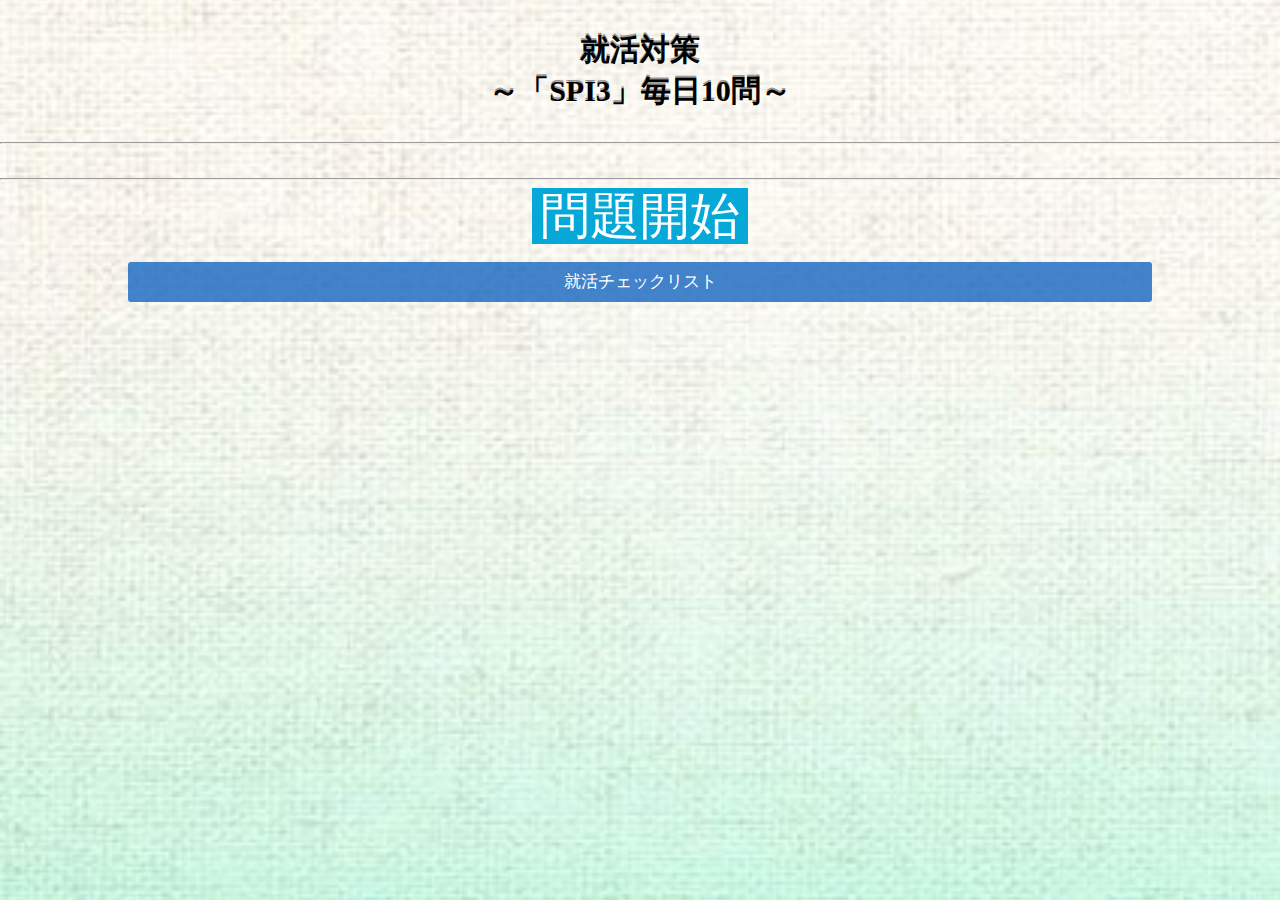
<file: project/www/index.html>
<!DOCTYPE HTML>
<html lang="ja">
<head>
    <meta charset="utf-8">
    <title>Quiz</title>
    <script src="components/loader.js"></script>
    <link rel="stylesheet" href="components/loader.css">
    <link rel="stylesheet" href="css/style.css">
</head>
<body>
 <div id="container">
 <h1>就活対策<br>～「SPI3」毎日10問～</h1><hr>

 <script type="text/javascript">
var num1 = localStorage.getItem("saisinseikaisuu");
var num2 = localStorage.getItem("syuukatupoint");
var sum = parseInt(num1) + parseInt(num2);
//alert(sum);
if(sum==20){document.write("　あなたの就活生ランク：".bold()+"S".fontcolor("olive").fontsize(6).bold()+'<br>'+'<br>');
document.write("　\"どんな会社にでもいけるでしょう\"".bold());}
else if(sum<20&&sum>=15){document.write("　あなたの就活生ランク：".bold()+"A".fontcolor("purple").fontsize(5).bold()+'<br>'+'<br>');
document.write("　\"東証一部上場の大手にいけるでしょう\"".bold());}
else if(sum<15&&sum>=10){document.write("　あなたの就活生ランク：".bold()+"B".fontcolor("blue").fontsize(5).bold()+'<br>'+'<br>');
document.write("　\"東証二部上場の企業にはいけるでしょう\"".bold());}
else if(sum<10&&sum>=5){document.write("　あなたの就活生ランク：".bold()+"C".fontcolor("orange").fontsize(4).bold()+'<br>'+'<br>');
document.write("　\"中小企業ならいけるかもしれません\"".bold());}
else if(sum<5&&sum>=0){document.write("　あなたの就活生ランク：".bold()+"D".fontcolor("red").fontsize(4).bold()+'<br>'+'<br>');
document.write("　\"就職は無理です。もっとがんばりましょう\"".bold());}

document.write("<p>" +"　前回の成績：".bold()+ localStorage.getItem("saisinseikaisuu").bold() +"/10".bold()+ "</p>");
document.write("<p>" +"　チェックリストの成績：".bold()+ localStorage.getItem("syuukatupoint").bold() +"/10".bold()+ "</p>");
 </script> 
 <noscript>JavaScriptがOFFとなっており成績を閲覧できません。</noscript><!javascriptが使えない場合>
 
 <br><hr>
 <CENTER>
 <input type="button"  div class="button2" value="問題開始" onClick="location.href='mondai.html'"><br><br>
 <ons-button onclick="location.href='check.html'" class='choices'>就活チェックリスト</ons-button><br>
 <!input type="button"  value="xxx" onClick="sample_for_3();"><!br>
 <!input type="button"  value="xxx" onClick="sample_for_4();"><!br>
 <!input type="button"  value="xxx" onClick="sample_for_5();"><!br>
 </CENTER>

</body>
</html>
</file>
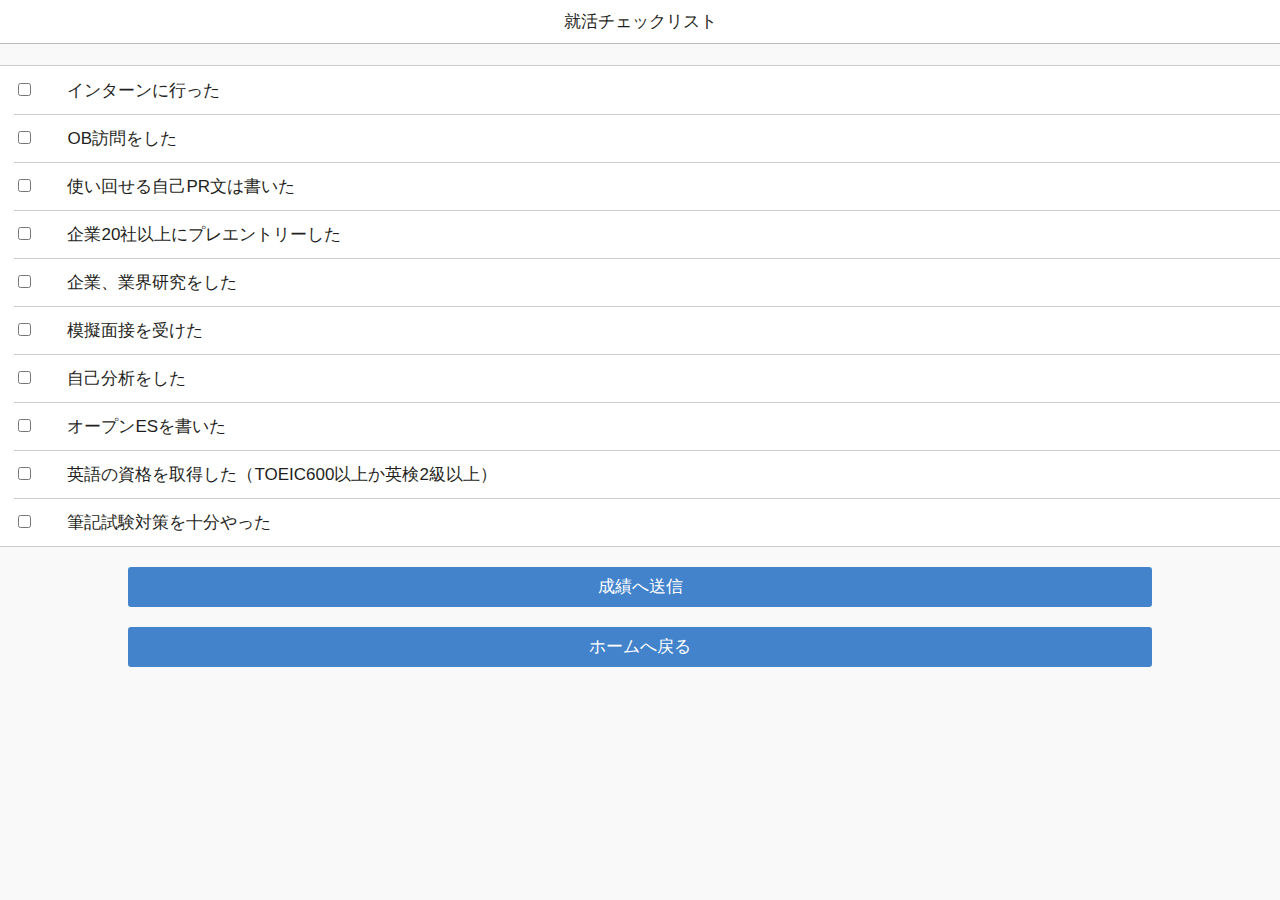
<file: project/www/check.html>
<!DOCTYPE HTML>
<html lang="ja">
<head>
    <meta charset="utf-8">
    <title>check</title>
    <script src="components/loader.js"></script>
    <link rel="stylesheet" href="components/loader.css">
    <link rel="stylesheet" href="css/style.css">
</head>

<body>
<form name="chbox">
<ons-page>
  <ons-toolbar>
    <div class="center">就活チェックリスト</div>
  </ons-toolbar>

  <ons-list>

    <ons-list-header></ons-list-header>

    <ons-list-item modifier="tappable">
      <label class="checkbox checkbox--noborder checkbox--list-item">
        <input type="checkbox"value="1">
        <div class="checkbox__checkmark checkbox--noborder__checkmark checkbox--list-item__checkmark"></div>
        インターンに行った
      </label>
    </ons-list-item>

    <ons-list-item modifier="tappable">
      <label class="checkbox checkbox--noborder checkbox--list-item">
        <input type="checkbox"value="1">
        <div class="checkbox__checkmark checkbox--noborder__checkmark checkbox--list-item__checkmark"></div>
        OB訪問をした
      </label>
    </ons-list-item>

    <ons-list-item modifier="tappable">
      <label class="checkbox checkbox--noborder checkbox--list-item">
        <input type="checkbox"value="1">
        <div class="checkbox__checkmark checkbox--noborder__checkmark checkbox--list-item__checkmark"></div>
        使い回せる自己PR文は書いた
      </label>
    </ons-list-item>

    <ons-list-item modifier="tappable">
      <label class="checkbox checkbox--noborder checkbox--list-item">
        <input type="checkbox"value="1">
        <div class="checkbox__checkmark checkbox--noborder__checkmark checkbox--list-item__checkmark"></div>
        企業20社以上にプレエントリーした
      </label>
    </ons-list-item>

    <ons-list-item modifier="tappable">
      <label class="checkbox checkbox--noborder checkbox--list-item">
        <input type="checkbox"value="1">
        <div class="checkbox__checkmark checkbox--noborder__checkmark checkbox--list-item__checkmark"></div>
        企業、業界研究をした
      </label>
    </ons-list-item>

    <ons-list-item modifier="tappable">
      <label class="checkbox checkbox--noborder checkbox--list-item">
        <input type="checkbox"value="1">
        <div class="checkbox__checkmark checkbox--noborder__checkmark checkbox--list-item__checkmark"></div>
        模擬面接を受けた
      </label>
    </ons-list-item>

    <ons-list-item modifier="tappable">
      <label class="checkbox checkbox--noborder checkbox--list-item">
        <input type="checkbox"value="1">
        <div class="checkbox__checkmark checkbox--noborder__checkmark checkbox--list-item__checkmark"></div>
        自己分析をした
      </label>
    </ons-list-item>

    <ons-list-item modifier="tappable">
      <label class="checkbox checkbox--noborder checkbox--list-item">
        <input type="checkbox"value="1">
        <div class="checkbox__checkmark checkbox--noborder__checkmark checkbox--list-item__checkmark"></div>
        オープンESを書いた
      </label>
    </ons-list-item>

    <ons-list-item modifier="tappable">
      <label class="checkbox checkbox--noborder checkbox--list-item">
        <input type="checkbox"value="1">
        <div class="checkbox__checkmark checkbox--noborder__checkmark checkbox--list-item__checkmark"></div>
        英語の資格を取得した（TOEIC600以上か英検2級以上）
      </label>
    </ons-list-item>

    <ons-list-item modifier="tappable">
      <label class="checkbox checkbox--noborder checkbox--list-item">
        <input type="checkbox"value="1">
        <div class="checkbox__checkmark checkbox--noborder__checkmark checkbox--list-item__checkmark"></div>
        筆記試験対策を十分やった
      </label>
    </ons-list-item>

  </ons-list>
  
  <br>
  
<center>
<ons-button onclick='boxCheck()' class='choices'>成績へ送信</ons-button><br><br>
<ons-button onclick='javascript:history.back()' class='choices'>ホームへ戻る</ons-button>

</center>

</ons-page>
</form>
<script>
function boxCheck(){
  var str=0;//チェックされた項目を記録する変数
//  window.localStorage.setItem("point",1);
//  alert(window.localStorage.getItem("point"));
  //for文でチェックボックスを１つずつ確認
  for( i=0; i<10; i++ )
  {
    //チェックされているか確認する
    if( document.chbox.elements[i].checked )
    {
      //チェックボックスのvalue値を変数strに入れる
      str=str+parseInt(document.chbox.elements[i].value);
      window.localStorage.setItem("syuukatupoint",str);
    }
    
  }
}
</script>
</body>
</html>
</file>
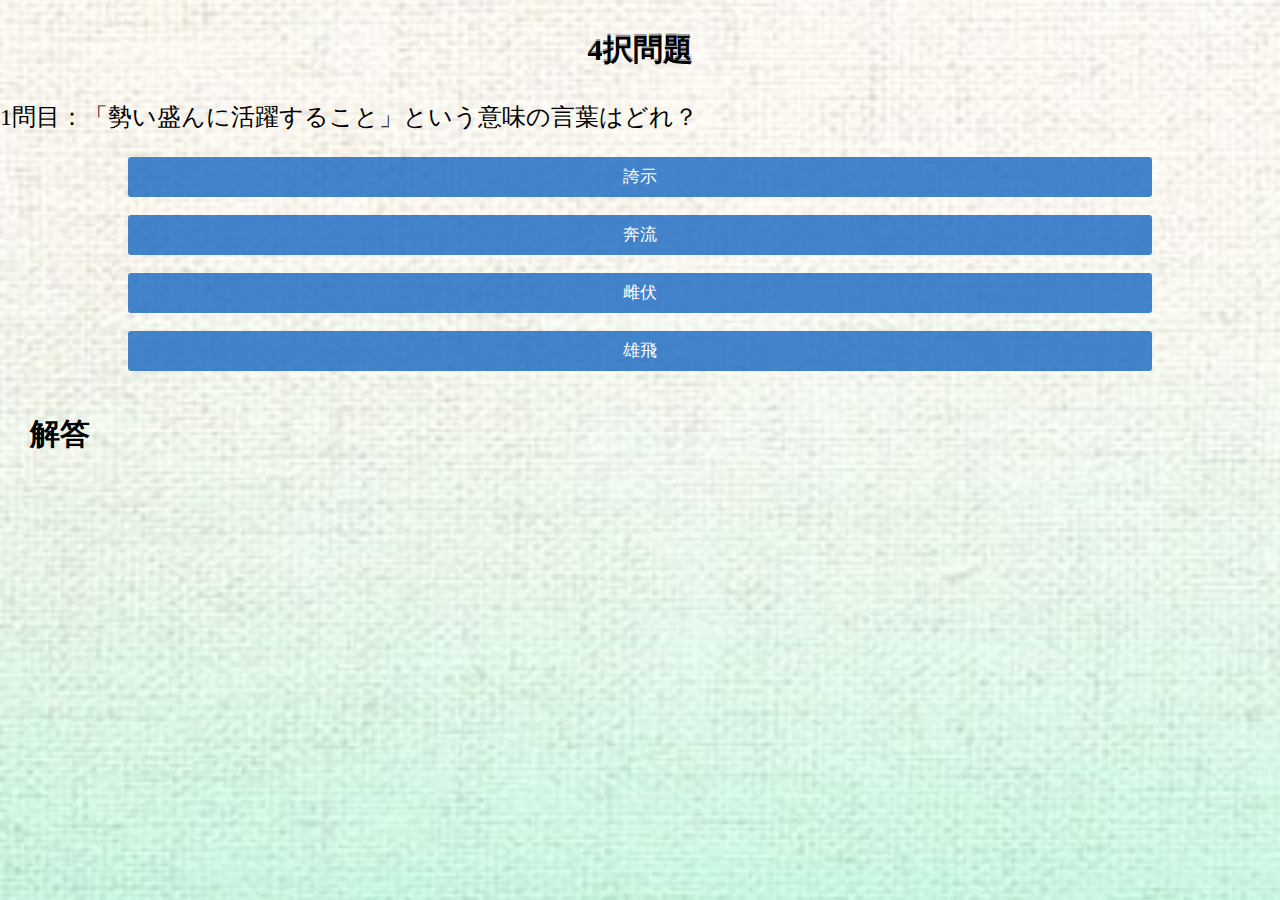
<file: project/www/mondai.html>
<!DOCTYPE HTML>
<html>
<head>
<meta charset="utf-8">
<title>4択問題</title>
<script src="components/loader.js"></script>
<link rel="stylesheet" href="components/loader.css">
<link rel="stylesheet" href="css/style.css">
</head>
<body>
<h1>4択問題</h1>
<font size=5><p><div id="text_q"></div></p></font>
<div id="text_s"></div>
<h2>　解答</h2>
<font size=5><p><div id="text_a"></div></p></font>
<script type="text/javascript">
var seikai = new Audio("sound/maru.mp3");
var matigai = new Audio("sound/batu.wav");
//問題と解答
qa = new Array();
qa[0] = ["「その場の状況に応じて」という意味の言葉はどれ？","適宜","漸次","暫時","逐次",1];
qa[1] = ["クラゲを漢字で書くとどれ？","水浮","水母","水星","水肉",2];
qa[2] = ["カタツムリを漢字で書くとどれ？","禍牛","鍋牛","蝸牛","形瞑",3];
qa[3] = ["バッタを漢字で書くとどれ？","飛蝗","飛蟻","飛脚","飛虫",1];
qa[4] = ["タツノオトシゴを英語にするとどれ？","sea fish","sea horse","sea dragon","sea dog",2];
qa[5] = ["マグロを英語にするとどれ？","funa","suna","tuna","kuna",3];
qa[6] = ["トンボを英語にするとどれ？","fly","dragonfly","butterfly","flybug",2];
qa[7] = ["ヒトデを英語にするとどれ？","starfish","starshell","starmine","stardevil",1];
qa[8] = ["恒星の中で最も明るい星は？","デネブ","スピカ","シリウス","カペラ",3];
qa[9] = ["惑星の中で最も重たいのはどれ？","太陽","木星","天王星","金星",2];
qa[10] = ["「勢い盛んに活躍すること」という意味の言葉はどれ？","誇示","奔流","雌伏","雄飛",4];
qa[11] = ["「言いふらすこと」という意味の言葉はどれ？","饒舌","雄弁","流暢","吹聴",4];
qa[12] = ["「自ら官職などを退くこと」という意味の言葉はどれ？","更迭","左遷","罷免","勇退",4];
qa[13] = ["「世の中のありさま」という意味の言葉はどれ？","世相","席巻","世間","外観",1];
qa[14] = ["「物事が、この先どのようになっていくかという様子」という意味の言葉はどれ？","攻勢","威勢","趨勢","風潮",3];
qa[15] = ["「とりつくろって立派に見せること」という意味の言葉はどれ？","校閲","粉飾","虚飾","捏造",2];
qa[16] = ["「あてもなく歩きまわること」という意味の言葉はどれ？","逢着","彷徨","緩歩","邂逅",2];
qa[17] = ["「物事の本質を見通すこと」という意味の言葉はどれ？","達観","透徹","高貴","顧慮",1];
qa[18] = ["「しっかり心に刻みこみ忘れないこと」という意味の言葉はどれ？","刷新","銘記","刻銘","偏執",1];
qa[19] = ["「ある役職や地位についている人を替えること」という意味の言葉はどれ？","左遷","更迭","改替","顧慮",2];
qa[20] = ["「仲間から遅れてついていけなくなること」という意味の言葉はどれ？","狼狽","難航","角逐","落伍",4];
qa[21] = ["「口頭で質問し、強制的に返答させること」という意味の言葉はどれ？","寡聞","吐露","弾劾","尋問",4];
qa[22] = ["「しばらくの間」という意味の言葉はどれ？","漸次","暫時","姑息","変節",2];
qa[23] = ["「多いことと少ないこと」という意味の言葉はどれ？","比肩","寡少","多寡","雌伏",3];
qa[24] = ["「筋道が明確に通っていること」という意味の言葉はどれ？","広範","透徹","光陰","排斥",2];
qa[25] = ["「CEO」の正しい意味はどれ？","最高経営責任者","最高財務責任者","最高財務責任者","最高執行責任者",1];
qa[26] = ["「CFO」の正しい意味はどれ？","最高経営責任者","最高財務責任者","最高財務責任者","最高執行責任者",2];
qa[27] = ["「CIO」の正しい意味はどれ？","最高経営責任者","最高財務責任者","最高財務責任者","最高執行責任者",3];
qa[28] = ["「COO」の正しい意味はどれ？","最高経営責任者","最高財務責任者","最高財務責任者","最高執行責任者",4];
qa[29] = ["「枕草子」の作者は誰？","清少納言","紫式部","松尾芭蕉","樋口一葉",1];
qa[30] = ["「源氏物語」の作者は誰？","清少納言","紫式部","松尾芭蕉","樋口一葉",2];
qa[31] = ["「たけくらべ」の作者は誰？","川端康成","夏目漱石","谷崎潤一郎","樋口一葉",4];
qa[32] = ["「吾輩は猫である」の作者は誰？","川端康成","夏目漱石","谷崎潤一郎","樋口一葉",2];
qa[33] = ["「細雪」の作者は誰？","川端康成","夏目漱石","谷崎潤一郎","樋口一葉",3];
qa[34] = ["「雪国」の作者は誰？","川端康成","夏目漱石","谷崎潤一郎","樋口一葉",1];
qa[35] = ["「一度決まったことがすぐに変わること」という意味の言葉はどれ？","朝令暮改","一蓮托生","一味同心","付和雷同",1];
qa[36] = ["「自然に任せて行動すること」という意味の言葉はどれ？","朝令暮改","行運流水","堅忍不抜","付和雷同",2];
qa[37] = ["「行動を最後まで共にすること」という意味の言葉はどれ？","朝令暮改","一蓮托生","一味同心","付和雷同",2];
qa[38] = ["「思いのまま、心静かに生活すること」という意味の言葉はどれ？","泰然自若","隠忍自重","付和雷同","晴耕雨読",4];
qa[39] = ["「あわてず、物事に動じない様子」という意味の言葉はどれ？","泰然自若","隠忍自重","付和雷同","晴耕雨読",1];
qa[40] = ["「我慢して慎むこと」という意味の言葉はどれ？","泰然自若","隠忍自重","付和雷同","晴耕雨読",2];
qa[41] = ["「他人の意見に簡単に同調すること」という意味の言葉はどれ？","泰然自若","隠忍自重","付和雷同","晴耕雨読",3];

//初期設定
var rand = Math.floor( Math.random() * 42 ) ;//乱数格納
var kaitou = rand//乱数解説用格納
q_sel = 4; //選択肢の数
setReady();

//初期設定
function setReady() {
    count = 0; //問題番号
    ansers = new Array(); //解答記録
    seikaisuu = 0;    //正解数
	//最初の問題
	quiz();
    var seikaisuu2=localStorage.getItem("saisinseikaisuu");
    
    
}


//問題表示
function quiz() {
	var s, n;
	//問題
	document.getElementById("text_q").innerHTML = (count + 1) + "問目：" + qa[rand][0];
	//選択肢
	s = "";
	for (n=1;n<=q_sel;n++) {
    
    //s += "【<a href='javascript:anser(" + n + ")'>" + n + "：" + qa[rand][n] + "</a>】";"+n+"：
    //s += "<input type='button' value='"+ n + "：" + qa[rand][n] + "'  onclick='javascript:anser(" + n + ")'><br>";
	s += "<ons-button onclick='javascript:anser(" + n + ")' class='choices'>"+qa[rand][n]+"</ons-button><br><br>";
    }
	document.getElementById("text_s").innerHTML = s;
}

//解答表示
function anser(num) {
	var s;
	s = "　"+(count + 1) + "問目：";
	//答え合わせ
	if (num == qa[kaitou][q_sel + 1]) {
		//正解
		ansers[count] = "○";
        seikai.play();
        seikaisuu+=1;
	} else {
		ansers[count] = "×";
        matigai.play();

	}
	s += ansers[count] + qa[kaitou][num];
	document.getElementById("text_a").innerHTML = s;
	
	//次の問題を表示
	count++;
	if (count < 10) {
        rand = Math.floor( Math.random() * 42 ) ;//乱数格納
		quiz();
        kaitou = rand;
        rand = Math.floor( Math.random() * 42 ) ;
	} else {
		
        //終了
		s = "<table border='2'><caption><b><font size=5>成績発表</font></b></caption>";
		
        //1行目
		s += "<tr><th>問題</th>";
		for (n=0;n<10;n++) {
			s += "<th>" + (n+1) + "</th>";
		}
		s += "</tr>";
		
        //2行目
		s += "<tr><th>成績</th>";
		for (n=0;n<10;n++) {
			s += "<td>" + ansers[n] + "</td>";
		}
		s += "</tr>";
		
        
        //3行目
        var seitouritu = seikaisuu * 10 ;//メモ ％で使える
        s += "<tr><th>正答率</th>";
        s += "<TD align=center colspan=10>" +seikaisuu +"/" +"10"+ "</TD>";
        s += "</tr>";
        
        
        s += "</table>";
        
		document.getElementById("text_q").innerHTML = s;
		//次の選択肢
	//	s = "【<a href='javascript:history.back()'>前のページに戻る</a>】";
        s ="<ons-button onclick='javascript:history.back()' class='choices'>"+"ホームへ戻る"+"</ons-button><br><br>";
		s +="<ons-button onclick='javascript:setReady()' class='choices'>"+"もう一度やる"+"</ons-button><br><br>";
	//	s += "【<a href=''>次の問題に進む</a>】";
		document.getElementById("text_s").innerHTML = s;
        
        writeData(seikaisuu);//データ保存
	}
}
//localStorage.setItem("saisinseikaisuu", data);
function writeData(data) {
    window.localStorage.setItem("saisinseikaisuu", data);
    

//    var play=0;
//    play=localStorage.getItem("playkaisuu")+1;
//   window.localStorage.setItem("playkaisuu", play);
//    alert(window.localStorage.getItem("playkaisuu"))
// alert(window.localStorage.getItem("saisinseikaisuu"))
}
</script>
</body>
</html>
</file>
<file: project/www/components/loader.css>
/**
 * This is an auto-generated code by Monaca JS/CSS Components.
 * Please do not edit by hand.
 */

/*** <GENERATED> ***/

/*** <Start:monaca-onsenui> ***/
/*** <Start:monaca-onsenui LoadCss:"components/monaca-onsenui/css/onsenui.css"> ***/
@import url("monaca-onsenui/css/onsenui.css");
/*** <End:monaca-onsenui LoadCss:"components/monaca-onsenui/css/onsenui.css"> ***/
/*** <Start:monaca-onsenui LoadCss:"components/monaca-onsenui/css/onsen-css-components.css"> ***/
@import url("monaca-onsenui/css/onsen-css-components.css");
/*** <End:monaca-onsenui LoadCss:"components/monaca-onsenui/css/onsen-css-components.css"> ***/
/*** <Start:monaca-onsenui LoadCss:"components/monaca-onsenui/css/onsen-css-components-blue-basic-theme.css"> ***/
@import url("monaca-onsenui/css/onsen-css-components-blue-basic-theme.css");
/*** <End:monaca-onsenui LoadCss:"components/monaca-onsenui/css/onsen-css-components-blue-basic-theme.css"> ***/
/*** <End:monaca-onsenui> ***/
</file>
<file: project/www/css/style.css>
/*@media only screen and (max-width: 767px) {
  body {
    background-image: url(haikei.jpg);
  }
*/
html{
    height:100%;
}

body {
    /* 画像ファイルの指定 */
  background-image: url(haikei.jpg);
   
  /* 画像を常に天地左右の中央に配置 */
  background-position: center center;
   
  /* 画像をタイル状に繰り返し表示しない */
  background-repeat: no-repeat;
   
  /* コンテンツの高さが画像の高さより大きい時、動かないように固定 */
  background-attachment: fixed;
   
  /* 表示するコンテナの大きさに基づいて、背景画像を調整 */
  background-size: cover;
   
  /* 背景画像が読み込まれる前に表示される背景のカラー */
  background-color:#ccffff;
    
}

h1 {
    text-shadow: 0 -2px 0 #999;
    text-align: center;
    font-size: 30px;
    padding: 0;
    margin: 30px 0 30px 0;
    color: black;
}
.button2 {
    font-size: 50px;
    background-color: #06a8d7;
	border: 2px solid #06a8d7;
	color: #fff;
	line-height: 50px;
}
.button2:hover {
	background-color: #fff;
	border-color: #59b1eb;
	color: #59b1eb;
}
.choices{   
    width:80%;   
    text-align:center; }
#text_s{text-align:center; }
</file>
